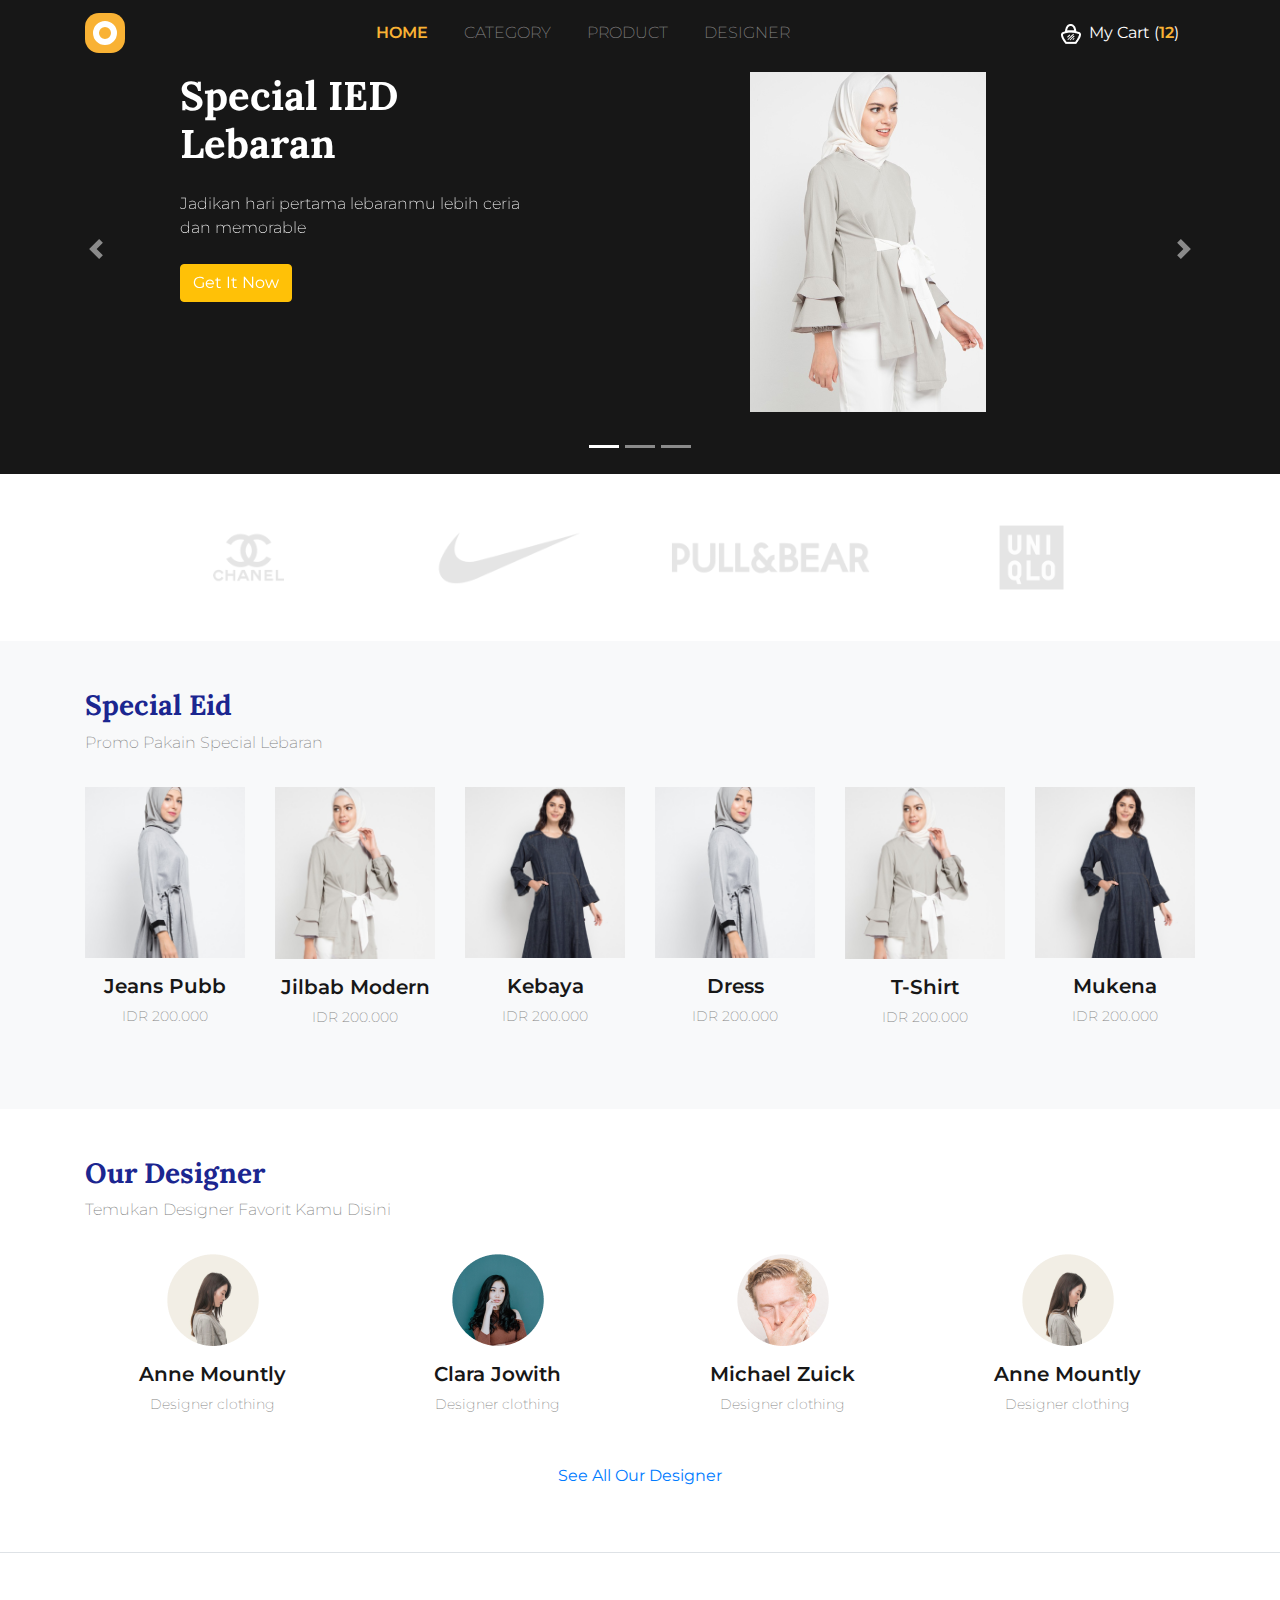
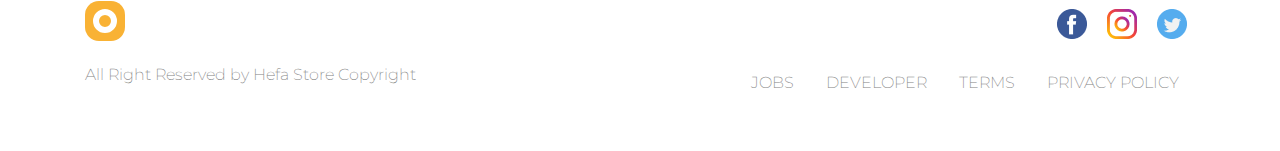
<file: index.html>
<!doctype html>
<html lang="en">

<head>
    <!-- Required meta tags -->
    <meta charset="utf-8">
    <meta name="viewport" content="width=device-width, initial-scale=1, shrink-to-fit=no">
    <meta name="keywords" content="special lebaran">
    <meta name="description" content="Jadikan lebaranmu lebih ceria bersama Hefa Store.">

    <!-- Bootstrap CSS -->
    <link rel="stylesheet" href="css/bootstrap.css">

    <!-- FontAwesome -->
    <link rel="stylesheet" href="css/all.css">

    <!-- GoogleFont -->
    <link
        href="https://fonts.googleapis.com/css2?family=Lora:wght@400;700&family=Montserrat:ital,wght@0,200;0,600;1,400&display=swap"
        rel="stylesheet">

    <!-- myCSS -->
    <link rel="stylesheet" href="css/style.css">

    <title>Hefa Store</title>

</head>

<body>

    <!-- Navbar -->
    <nav class="navbar navbar-expand-lg navbar-dark bg-dark fixed-top">
        <div class="container">
            <a class="navbar-brand" href="#">
                <img src="img/logo_small.png" alt="">
            </a>
            <button class="navbar-toggler" type="button" data-toggle="collapse" data-target="#navbarNav"
                aria-controls="navbarNav" aria-expanded="false" aria-label="Toggle navigation">
                <span><img src="img/navbtn.png"></span>
            </button>
            <div class="collapse navbar-collapse" id="navbarNav">
                <ul class="navbar-nav text-uppercase mx-auto">
                    <li class="nav-item active">
                        <a class="nav-link" href="#">HOME <span class="sr-only">(current)</span></a>
                    </li>
                    <li class="nav-item">
                        <a class="nav-link" href="category.html">CATEGORY</a>
                    </li>
                    <li class="nav-item">
                        <a class="nav-link " href="single.html">PRODUCT</a>
                    </li>
                    <li class="nav-item">
                        <a class="nav-link" href="#">DESIGNER</a>
                    </li>
                </ul>
                <!-- cart -->
                <a href="cart.html" class="nav-link text-white p-auto my-auto"><img src="img/icon/icon.cart.png"
                        class="my-auto mr-2 p-auto" alt="">My Cart
                    (<span>12</span>)</a>
                <!-- endCart -->
            </div>
        </div>
    </nav>
    <!-- AkhirNavbar -->

    <!-- Carousel -->
    <div id="carouselExampleControls" class="carousel slide mt-4" data-ride="carousel">
        <ol class="carousel-indicators">
            <li data-target="#carouselExampleControls" data-slide-to="0" class="active"></li>
            <li data-target="#carouselExampleControls" data-slide-to="1"></li>
            <li data-target="#carouselExampleControls" data-slide-to="2"></li>
        </ol>
        <div class="carousel-inner">
            <div class="container">

                <!-- item1 -->
                <div class="carousel-item active">
                    <div class="row pt-5 justify-content-center">
                        <div class="col-8 col-sm-4 col-md-6 col-lg-5 col-xl-4">
                            <h1 class="mb-4">Special IED Lebaran</h1>
                            <p class="mb-4">Jadikan hari pertama lebaranmu lebih ceria dan memorable</p>
                            <a href="single.html" class="btn btn-warning text-white">Get It Now</a>
                        </div>
                        <div class="col-3 col-sm-6 col-md-4 col-lg-4 d-none d-sm-block  offset-2">
                            <img src="img/slideShow/1.png" alt="">
                        </div>
                    </div>
                </div>

                <!-- item2 -->
                <div class="carousel-item">
                    <div class="row pt-5 justify-content-center">
                        <div class="col-8 col-sm-5 col-md-6 col-lg-5 col-xl-4">
                            <h1 class="mb-4">Special Tahun Baru Islam</h1>
                            <p class="mb-4">Tampil lebih syariah di Tahun Baru Islam kali ini bersama <span
                                    class="text-warning">Hefa Store</span></p>
                            <a href="single.html" class="btn btn-warning text-white">Dapatkan Sekarang</a>
                        </div>
                        <div class="col-3 col-sm-5 col-md-4 col-lg-4 d-none d-sm-block  offset-1">
                            <img src="img/slideShow/2.png" alt="">
                        </div>
                    </div>
                </div>

                <!-- item3 -->
                <div class="carousel-item">
                    <div class="row pt-5 justify-content-center">
                        <div class="col-8 col-sm-5 col-md-6 col-lg-5 col-xl-4">
                            <H1 class="mb-4">Best Seller Gamis Syariah</H1>
                            <p class="mb-4">Gamis syariah terpopuler tahun ini.</p>
                            <a href="single.html" class="btn btn-warning text-white">Dapatkan Sekarang</a>
                        </div>
                        <div class="col-3 col-sm-5 col-md-4 col-lg-4 d-none d-sm-block offset-1">
                            <img src="img/slideShow/3.png" alt="">
                        </div>
                    </div>
                </div>
            </div>
        </div>
        <a class="carousel-control-prev" href="#carouselExampleControls" role="button" data-slide="prev">
            <span class="carousel-control-prev-icon" aria-hidden="true"></span>
            <span class="sr-only">Previous</span>
        </a>
        <a class="carousel-control-next" href="#carouselExampleControls" role="button" data-slide="next">
            <span class="carousel-control-next-icon" aria-hidden="true"></span>
            <span class="sr-only">Next</span>
        </a>
    </div>
    <!-- akhirCarousel -->

    <!-- brandS -->
    <section class="brands">
        <div class="container">
            <div class="row p-5 text-center">
                <div class="col-md">
                    <a href="">
                        <img src="img/brand/cc.png" class="img-fluid">
                    </a>
                </div>
                <div class="col-md">
                    <a href="">
                        <img src="img/brand/nike.png" class="img-fluid">
                    </a>
                </div>
                <div class="col-md">
                    <a href="">
                        <img src="img/brand/pnb.png" class="img-fluid">
                    </a>
                </div>
                <div class="col-md">
                    <a href="">
                        <img src="img/brand/uniqlo.png" class="img-fluid">
                    </a>
                </div>
            </div>
        </div>
    </section>
    <!-- akhirBrandS -->

    <!-- features -->
    <section class="features bg-light p-5">
        <div class="container">
            <div class="row mb-3">
                <div class="col">
                    <h3>Special Eid</h3>
                    <p>Promo Pakain Special Lebaran</p>
                </div>
            </div>

            <div class="row">
                <!-- col1 -->
                <div class="col-6 col-sm-4 col-md-3 col-lg-2 col-xl-2 ">
                    <figure class="figure">
                        <div class="figure-img">
                            <img src="img/feature/1.png" class="figure-img img-fluid">
                            <a href="single.html" class="d-flex justify-content-center">
                                <i class="fa fa-cart-plus fa-2x align-self-center addToCart"></i>
                            </a>
                        </div>
                        <figcaption class="figure-caption text-center" data-target="">
                            <h5>Jeans Pubb</h5>
                            <p>IDR 200.000</p>
                        </figcaption>
                    </figure>
                </div>

                <!-- col2 -->
                <div class="col-6 col-sm-4 col-md-3 col-lg-2 col-xl-2">
                    <figure class="figure">
                        <div class="figure-img">
                            <img src="img/feature/2.png" class="figure-img img-fluid">
                            <a href="single.html" class="d-flex justify-content-center">
                                <i class="fa fa-cart-plus fa-2x align-self-center addToCart"></i>
                            </a>
                        </div>
                        <figcaption class="figure-caption text-center">
                            <h5>Jilbab Modern</h5>
                            <p>IDR 200.000</p>
                        </figcaption>
                    </figure>
                </div>

                <!-- col3 -->
                <div class="col-6 col-sm-4 col-md-3 col-lg-2 col-xl-2">
                    <figure class="figure">
                        <div class="figure-img">
                            <img src="img/feature/3.png" class="figure-img img-fluid">
                            <a href="single.html" class="d-flex justify-content-center">
                                <i class="fa fa-cart-plus fa-2x align-self-center addToCart"></i>
                            </a>
                        </div>
                        <figcaption class="figure-caption text-center">
                            <h5>Kebaya</h5>
                            <p>IDR 200.000</p>
                        </figcaption>
                    </figure>
                </div>

                <!-- col4 -->
                <div class="col-6 col-sm-4 col-md-3 col-lg-2 col-xl-2">
                    <figure class="figure">
                        <div class="figure-img">
                            <img src="img/feature/1.png" class="figure-img img-fluid">
                            <a href="single.html" class="d-flex justify-content-center">
                                <i class="fa fa-cart-plus fa-2x align-self-center addToCart"></i>
                            </a>
                        </div>
                        <figcaption class="figure-caption text-center">
                            <h5>Dress</h5>
                            <p>IDR 200.000</p>
                        </figcaption>
                    </figure>
                </div>

                <!-- col5 -->
                <div class="col-6 col-sm-4 col-md-3 col-lg-2 col-xl-2">
                    <figure class="figure">
                        <div class="figure-img">
                            <img src="img/feature/2.png" class="figure-img img-fluid">
                            <a href="single.html" class="d-flex justify-content-center">
                                <i class="fa fa-cart-plus fa-2x align-self-center addToCart"></i>
                            </a>
                        </div>
                        <figcaption class="figure-caption text-center">
                            <h5>T-Shirt</h5>
                            <p>IDR 200.000</p>
                        </figcaption>
                    </figure>
                </div>

                <!-- col6 -->
                <div class="col-6 col-sm-4 col-md-3 col-lg-2 col-xl-2">
                    <figure class="figure">
                        <div class="figure-img">
                            <img src="img/feature/3.png" class="figure-img img-fluid">
                            <a href="single.html" class="d-flex justify-content-center">
                                <i class="fa fa-cart-plus fa-2x align-self-center addToCart"></i>
                            </a>
                        </div>
                        <figcaption class="figure-caption text-center">
                            <h5>Mukena</h5>
                            <p>IDR 200.000</p>
                        </figcaption>
                    </figure>
                </div>

            </div>
        </div>
    </section>
    <!-- akhirFeatures -->

    <!-- designer -->
    <section class="designer p-5">
        <div class="container">
            <div class="row mb-3">
                <div class="col">
                    <h3>Our Designer</h3>
                    <p>Temukan Designer Favorit Kamu Disini</p>
                </div>
            </div>
            <div class="row">
                <!-- designer1 -->
                <div class="col-6 col-sm-3 text-center">
                    <figure class="figure">
                        <div class="figureDesigner">
                            <img src="img/designer/1.png" class="figure-img img-fluid">
                            <a href="" class="d-flex justify-content-center">
                                <img src="img/icon/icon.hover.png" class="align-self-center">
                            </a>
                        </div>
                        <figcaption class="figure-caption text-center mt-2">
                            <h5>Anne Mountly</h5>
                            <p>Designer clothing</p>
                        </figcaption>

                </div>
                </figure>

                <!-- designer2 -->
                <div class="col-6 col-sm-3 text-center">
                    <figure class="figure">
                        <div class="figureDesigner">
                            <img src="img/designer/2.png" class="figure-img img-fluid">
                            <a href="" class="d-flex justify-content-center">
                                <img src="img/icon/icon.hover.png" class="align-self-center">
                            </a>
                        </div>
                        <figcaption class="figure-caption text-center mt-2">
                            <h5>Clara Jowith</h5>
                            <p>Designer clothing</p>
                        </figcaption>
                    </figure>
                </div>
                <!-- designer3 -->
                <div class="col-6 col-sm-3 text-center">
                    <figure class="figure">
                        <div class="figureDesigner">
                            <img src="img/designer/3.png" class="figure-img img-fluid">
                            <a href="" class="d-flex justify-content-center">
                                <img src="img/icon/icon.hover.png" class="align-self-center">
                            </a>
                        </div>
                        <figcaption class="figure-caption text-center mt-2">
                            <h5>Michael Zuick</h5>
                            <p>Designer clothing</p>
                        </figcaption>
                    </figure>
                </div>
                <!-- designer4 -->
                <div class="col-6 col-sm-3 text-center">
                    <figure class="figure">
                        <div class="figureDesigner">
                            <img src="img/designer/4.png" class="figure-img img-fluid">
                            <a href="" class="d-flex justify-content-center">
                                <img src="img/icon/icon.hover.png" class="align-self-center">
                            </a>
                        </div>
                        <figcaption class="figure-caption text-center mt-2">
                            <h5>Anne Mountly</h5>
                            <p>Designer clothing</p>
                        </figcaption>
                    </figure>
                </div>
            </div>

            <div class="row m-3">
                <div class="col text-center">
                    <a href="">See All Our Designer</a>
                </div>
            </div>
        </div>
    </section>
    <!-- endDesigner -->

    <!-- footer -->
    <footer class="border-top p-5">
        <div class="container">
            <div class="row justify-content-between">

                <div class="col-1">
                    <a href="">
                        <img src="img/logo_small.png">
                    </a>
                </div>

                <div class="col-6 text-right">
                    <a href="https://www.facebook.com/brayen.kenzi" target="_blank">
                        <img src="img/icon/fb (1).png" class="m-2">
                    </a>
                    <a href="https://www.instagram.com/brayen_kenzi/" target="_blank">
                        <img src="img/icon/ig.png" class="m-2">
                    </a>
                    <a href="">
                        <img src="img/icon/tw.png" class="m-2">
                    </a>
                </div>

            </div>
            <div class="row mt-3">
                <div class="col-5">
                    <p>All Right Reserved by Hefa Store Copyright</p>
                </div>
                <div class="col-7">
                    <nav class="nav justify-content-end text-uppercase">
                        <a class="nav-link active" href="#">Jobs</a>
                        <a class="nav-link" href="#">developer</a>
                        <a class="nav-link" href="#">terms</a>
                        <a class="nav-link" href="#" class="pr-0">privacy policy</a>
                    </nav>
                </div>
            </div>
        </div>
    </footer>

    <!-- endFooter -->




    <!-- Optional JavaScript -->
    <!-- jQuery first, then Popper.js, then Bootstrap JS -->
    <script src="js/jquery-3.5.1.min.js"></script>

    <script src="js/popper.min.js"></script>

    <script src="js/bootstrap.js"></script>

    <script src="js/all.js"></script>


</body>

</html>
</file>
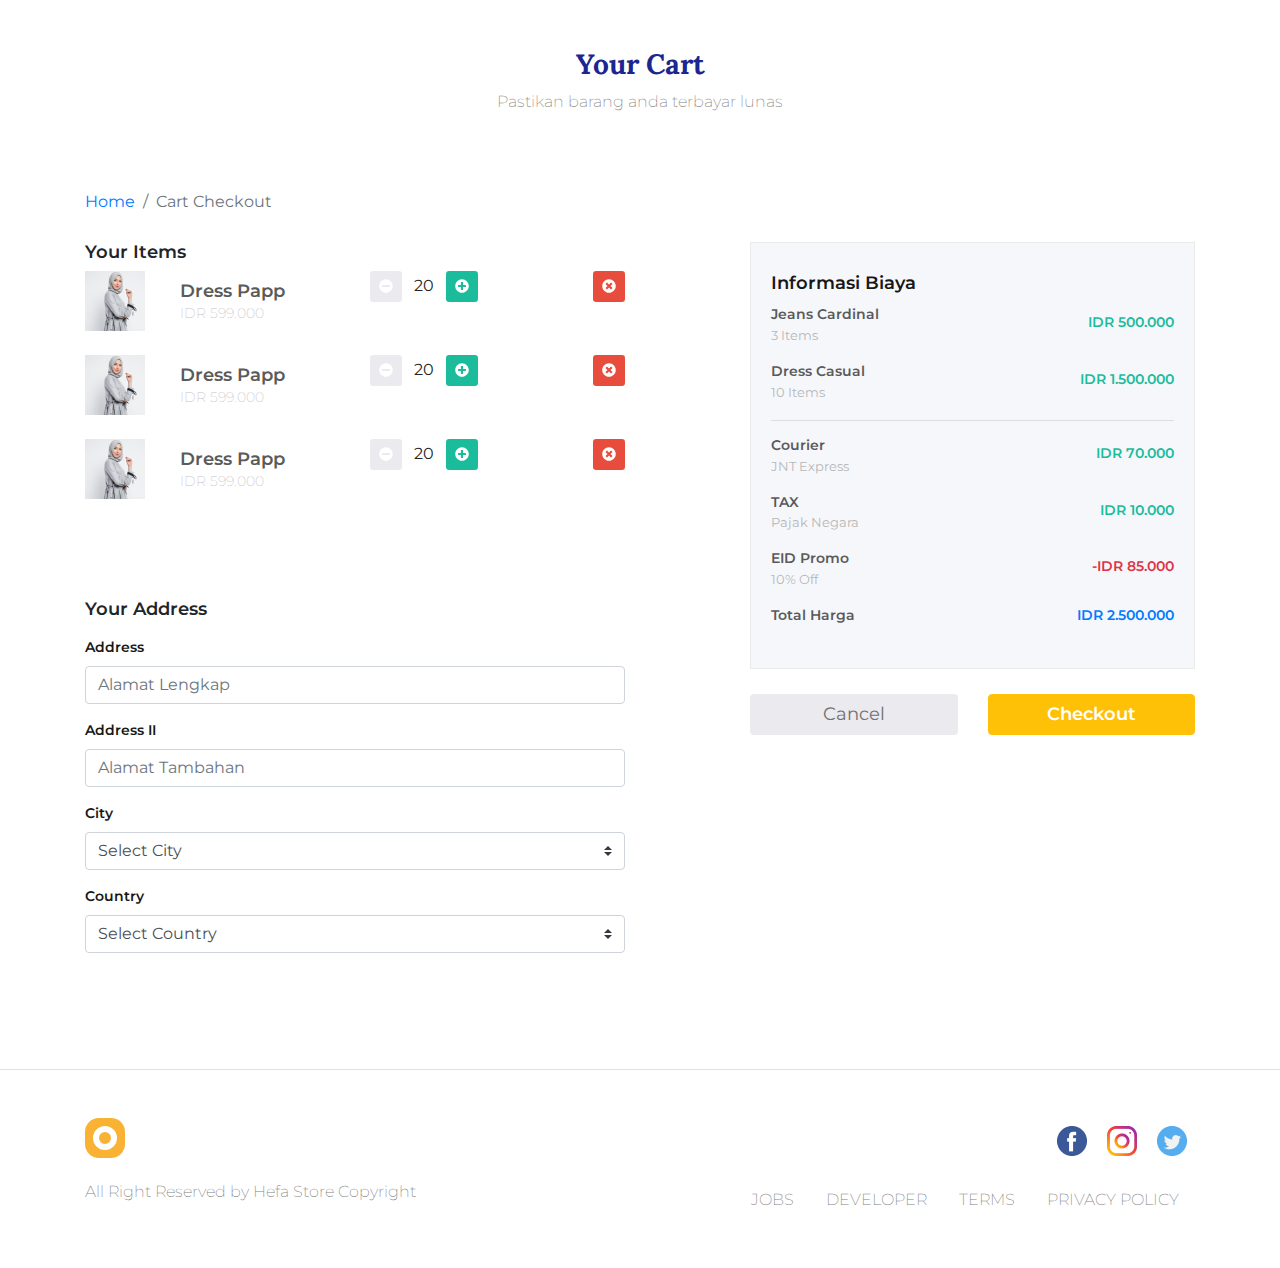
<file: cart.html>
<!doctype html>
<html lang="en">

<head>
    <!-- Required meta tags -->
    <meta charset="utf-8">
    <meta name="viewport" content="width=device-width, initial-scale=1, shrink-to-fit=no">


    <!-- Bootstrap CSS -->
    <link rel="stylesheet" href="css/bootstrap.css">

    <!-- FontAwesome -->
    <link rel="stylesheet" href="css/all.css">

    <!-- GoogleFont -->
    <link
        href="https://fonts.googleapis.com/css2?family=Lora:wght@400;700&family=Montserrat:ital,wght@0,200;0,600;1,400&display=swap"
        rel="stylesheet">

    <!-- myCSS -->
    <link rel="stylesheet" href="css/style.css">

    <title>Hefa Store</title>

</head>

<body>

    <div class="container cart-header">
        <div class="row my-5 text-center">
            <div class="col">
                <h3>Your Cart</h3>
                <p>Pastikan barang anda terbayar lunas</p>
            </div>
        </div>
    </div>

    <!-- breadCrumb -->
    <div class="container mt-5">
        <nav>
            <ol class="breadcrumb bg-transparent pl-0 cart-breadcrumb">
                <li class="breadcrumb-item"><a href="index.html">Home</a></li>
                <li class="breadcrumb-item active" aria-current="page">Cart Checkout</li>
            </ol>
        </nav>
    </div>
    <!-- endBreadCrumb -->

    <!-- checkout -->
    <section class="checkout">
        <div class="container">

            <div class="row d-flex justify-content-between" style="margin-bottom: 100px;">
                <div class="col-lg-6">
                    <!-- itemsCart -->
                    <h4>Your Items</h4>
                    <div class="row mb-4">
                        <div class="col-2">
                            <img src="img/cart/1.png">
                        </div>
                        <div class="col-4">
                            <h5 class="m-0" style="color: #5A5A5A;">Dress Papp</h5>
                            <p class="m-0" style="color: #C4C4C4;">IDR 599.000</p>
                        </div>
                        <div class="col-4">
                            <button type="button" class="btn btn-sm" style="background-color: #eaeaef; color: white;">
                                <i class="fas fa-minus-circle"></i>
                            </button>
                            <span class="mx-2">20</span>
                            <button type="button" class="btn btn-sm" style="background-color: #1ABC9C; color: white;">
                                <i class="fas fa-plus-circle"></i>
                            </button>
                        </div>
                        <div class="col-2 text-right">
                            <button type="button" class="btn btn-sm" style="background-color: #E74C3C; color: white;">
                                <i class="fas fa-times-circle"></i>
                            </button>
                        </div>
                    </div>

                    <div class="row mb-4">
                        <div class="col-2">
                            <img src="img/cart/1.png">
                        </div>
                        <div class="col-4">
                            <h5 class="m-0" style="color: #5A5A5A;">Dress Papp</h5>
                            <p class="m-0" style="color: #C4C4C4;">IDR 599.000</p>
                        </div>
                        <div class="col-4">
                            <button type="button" class="btn btn-sm" style="background-color: #eaeaef; color: white;">
                                <i class="fas fa-minus-circle"></i>
                            </button>
                            <span class="mx-2">20</span>
                            <button type="button" class="btn btn-sm" style="background-color: #1ABC9C; color: white;">
                                <i class="fas fa-plus-circle"></i>
                            </button>
                        </div>
                        <div class="col-2 text-right">
                            <button type="button" class="btn btn-sm" style="background-color: #E74C3C; color: white;">
                                <i class="fas fa-times-circle"></i>
                            </button>
                        </div>
                    </div>

                    <div class="row mb-4">
                        <div class="col-2">
                            <img src="img/cart/1.png">
                        </div>
                        <div class="col-4">
                            <h5 class="m-0" style="color: #5A5A5A;">Dress Papp</h5>
                            <p class="m-0" style="color: #C4C4C4;">IDR 599.000</p>
                        </div>
                        <div class="col-4">
                            <button type="button" class="btn btn-sm" style="background-color: #eaeaef; color: white;">
                                <i class="fas fa-minus-circle"></i>
                            </button>
                            <span class="mx-2">20</span>
                            <button type="button" class="btn btn-sm" style="background-color: #1ABC9C; color: white;">
                                <i class="fas fa-plus-circle"></i>
                            </button>
                        </div>
                        <div class="col-2 text-right">
                            <button type="button" class="btn btn-sm" style="background-color: #E74C3C; color: white;">
                                <i class="fas fa-times-circle"></i>
                            </button>
                        </div>
                    </div>
                    <!-- endItemsCart -->

                    <!-- address -->
                    <h4 class="mb-3" style="margin-top: 100px;">Your Address</h4>

                    <form>
                        <div class="form-group">
                            <label for="address">Address</label>
                            <input type="text" class="form-control" id="address" placeholder="Alamat Lengkap">
                        </div>
                        <div class="form-group">
                            <label for="address2">Address II</label>
                            <input type="text" class="form-control" id="address2" placeholder="Alamat Tambahan">
                        </div>
                        <div class="form-group">
                            <label for="City">City</label>
                            <select class="custom-select" id='City'>
                                <option selected>Select City</option>
                                <option value="1">Manado</option>
                                <option value="2">Kotamobagu</option>
                                <option value="3">Gorontalo</option>
                            </select>
                        </div>
                        <div class="form-group">
                            <label for="country">Country</label>
                            <select class="custom-select" id="country">
                                <option selected>Select Country</option>
                                <option value="1">Indonesia</option>
                                <option value="2">Saudi Arabia</option>
                                <option value="3">Palestina</option>
                            </select>
                        </div>
                    </form>
                    <!-- endAddress -->
                </div>

                <!-- invoice -->
                <div class="col-lg-5">
                    <div class="card rounded-0 invoice-detail">
                        <div class="card-body">
                            <h5 class="card-title invoiceTitle">Informasi Biaya</h5>

                            <div class="row mb-3">
                                <div class="col">
                                    <h6 class="m-0 invoiceItem">Jeans Cardinal</h6>
                                    <small style="color: #b7b7b7;">3 Items</small>
                                </div>
                                <div class="col d-flex justify-content-end">
                                    <h6 class="align-self-center invoiceHarga">IDR 500.000</h6>
                                </div>
                            </div>

                            <div class="row mb-3">
                                <div class="col">
                                    <h6 class="m-0 invoiceItem">Dress Casual</h6>
                                    <small style="color: #b7b7b7;">10 Items</small>
                                </div>
                                <div class="col d-flex justify-content-end">
                                    <h6 class="align-self-center invoiceHarga">IDR 1.500.000</h6>
                                </div>
                            </div>

                            <hr>

                            <div class="row mb-3">
                                <div class="col">
                                    <h6 class="m-0 invoiceItem">Courier</h6>
                                    <small style="color: #b7b7b7;">JNT Express</small>
                                </div>
                                <div class="col d-flex justify-content-end">
                                    <h6 class="align-self-center invoiceHarga">IDR 70.000</h6>
                                </div>
                            </div>

                            <div class="row mb-3">
                                <div class="col">
                                    <h6 class="m-0 invoiceItem">TAX</h6>
                                    <small style="color: #b7b7b7;">Pajak Negara</small>
                                </div>
                                <div class="col d-flex justify-content-end">
                                    <h6 class="align-self-center invoiceHarga">IDR 10.000</h6>
                                </div>
                            </div>

                            <div class="row mb-3">
                                <div class="col">
                                    <h6 class="m-0 invoiceItem">EID Promo</h6>
                                    <small style="color: #b7b7b7;">10% Off</small>
                                </div>
                                <div class="col d-flex justify-content-end">
                                    <h6 class="align-self-center invoiceHarga text-danger">-IDR 85.000</h6>
                                </div>
                            </div>

                            <div class="row mb-3">
                                <div class="col">
                                    <h6 class="m-0 invoiceItem">Total Harga</h6>

                                </div>
                                <div class="col d-flex justify-content-end">
                                    <h6 class="align-self-center invoiceHarga text-primary">IDR 2.500.000</h6>
                                </div>
                            </div>


                        </div>
                    </div>
                    <div class="row d-flex justify-content-end">
                        <div class="col">
                            <a href="single.html" type="button" class="btn btn-block btnCancel">Cancel</a>
                        </div>
                        <div class="col">
                            <button type="button" class="btn btn-block btn-warning btnCheckout" data-toggle="modal"
                                data-target="#checkoutModal">Checkout</button>
                        </div>
                    </div>
                </div>

            </div>
        </div>

        <!-- endInvoice -->
    </section>
    <!-- endCheckout -->


    <!-- Modal -->
    <div class="modal fade checkoutSuccess" id="checkoutModal" tabindex="-1" role="dialog"
        aria-labelledby="exampleModalLabel" aria-hidden="true">
        <div class="modal-dialog" role="document">
            <div class="modal-content">

                <div class="modal-body text-center">
                    <img src="img/cart/checkout.png" class="mb-5">
                    <h3>Checkout Berhasil</h3>
                    <p>Anda akan mendapatkan barang <br> anda dalam beberapa hari</p>
                    <a href="index.html" class="btn btnCancel" role="button" aria-pressed="true">HOME</a>
                </div>

            </div>
        </div>
    </div>

    <!-- endModal -->











    <!-- footer -->
    <footer class="border-top p-5">
        <div class="container">
            <div class="row justify-content-between">

                <div class="col-1">
                    <a href="">
                        <img src="img/logo_small.png">
                    </a>
                </div>

                <div class="col-6 text-right socialIcon">
                    <a href="">
                        <img src="img/icon/fb (1).png" class="m-2">
                    </a>
                    <a href="">
                        <img src="img/icon/ig.png" class="m-2">
                    </a>
                    <a href="">
                        <img src="img/icon/tw.png" class="m-2">
                    </a>
                </div>

            </div>
            <div class="row mt-3">
                <div class="col-5">
                    <p>All Right Reserved by Hefa Store Copyright</p>
                </div>
                <div class="col-7">
                    <nav class="nav justify-content-end text-uppercase">
                        <a class="nav-link active" href="#">Jobs</a>
                        <a class="nav-link" href="#">developer</a>
                        <a class="nav-link" href="#">terms</a>
                        <a class="nav-link" href="#" class="pr-0">privacy policy</a>
                    </nav>
                </div>
            </div>
        </div>
    </footer>
    <!-- endFooter -->












    <!-- Optional JavaScript -->
    <!-- jQuery first, then Popper.js, then Bootstrap JS -->
    <script src="js/jquery-3.5.1.min.js"></script>

    <script src="js/popper.min.js"></script>

    <script src="js/bootstrap.js"></script>

    <script src="js/all.js"></script>


</body>

</html>
</file>
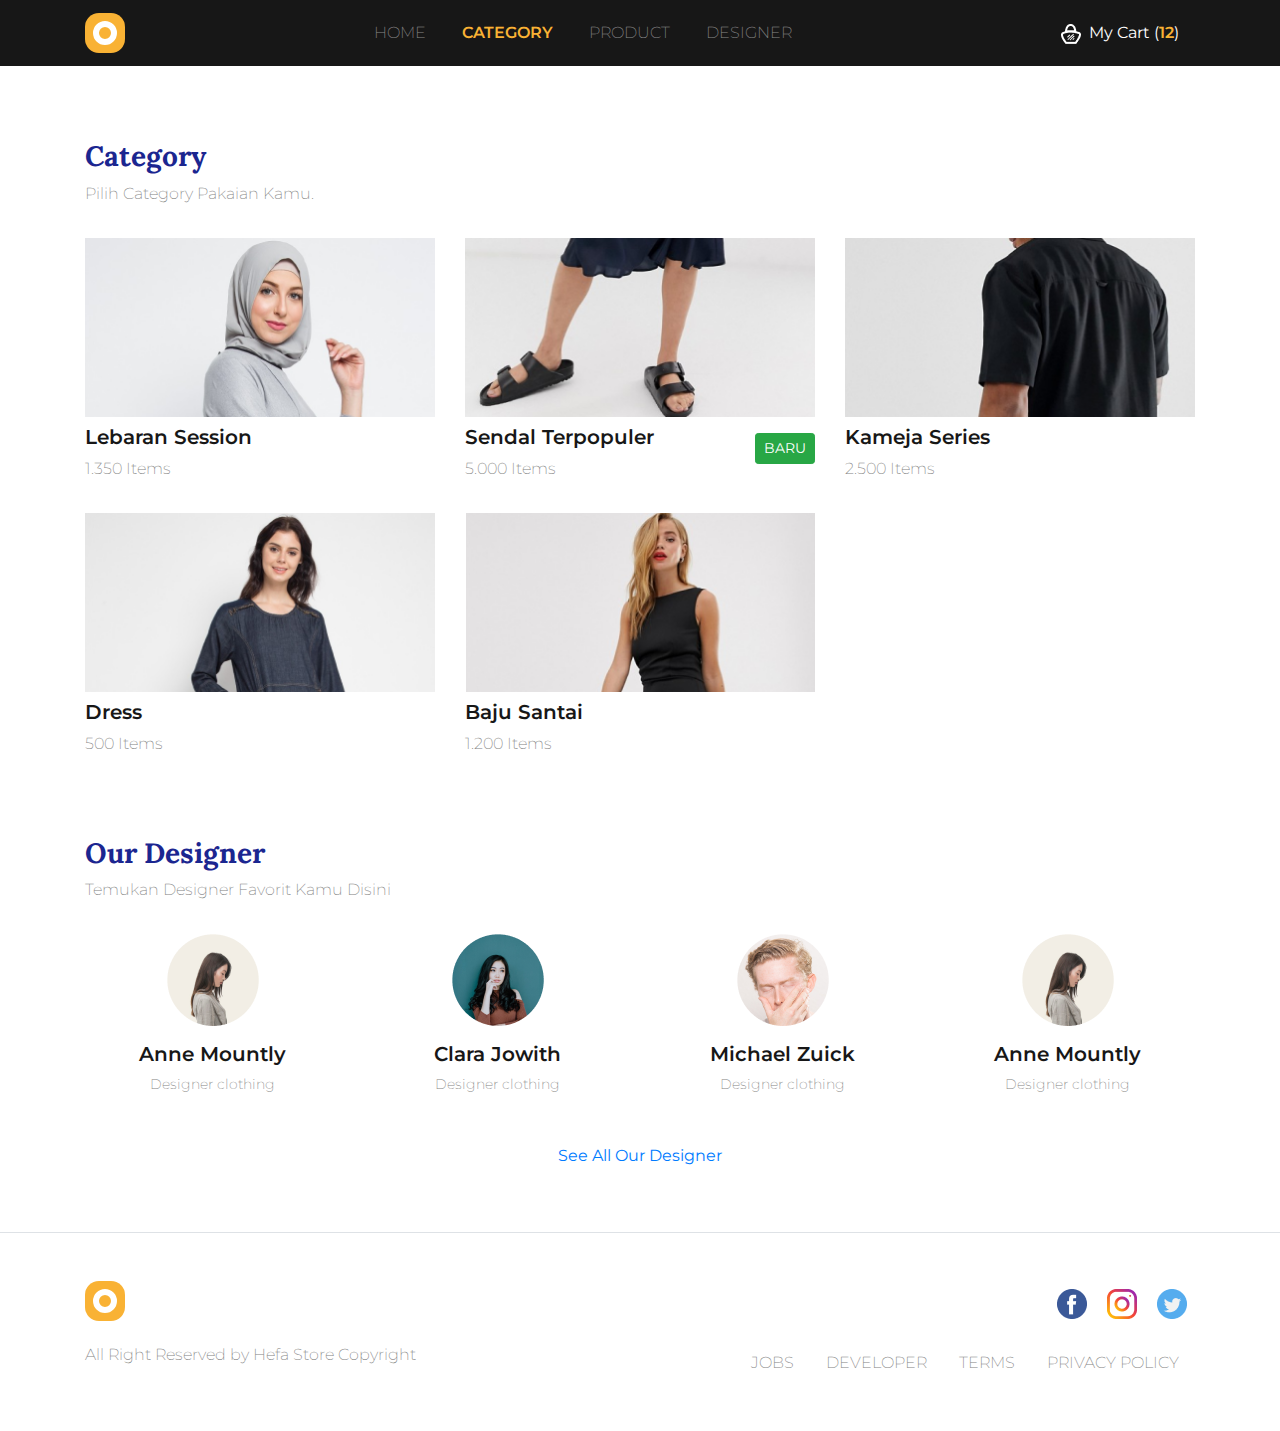
<file: category.html>
<!doctype html>
<html lang="en">

<head>
    <!-- Required meta tags -->
    <meta charset="utf-8">
    <meta name="viewport" content="width=device-width, initial-scale=1, shrink-to-fit=no">


    <!-- Bootstrap CSS -->
    <link rel="stylesheet" href="css/bootstrap.css">

    <!-- FontAwesome -->
    <link rel="stylesheet" href="css/all.css">

    <!-- GoogleFont -->
    <link
        href="https://fonts.googleapis.com/css2?family=Lora:wght@400;700&family=Montserrat:ital,wght@0,200;0,600;1,400&display=swap"
        rel="stylesheet">

    <!-- myCSS -->
    <link rel="stylesheet" href="css/style.css">

    <title>Hefa Store</title>

</head>

<body>

    <!-- Navbar -->
    <nav class="navbar navbar-expand-lg navbar-dark bg-dark fixed-top">
        <div class="container">
            <a class="navbar-brand" href="index.html">
                <img src="img/logo_small.png" alt="">
            </a>
            <button class="navbar-toggler" type="button" data-toggle="collapse" data-target="#navbarNav"
                aria-controls="navbarNav" aria-expanded="false" aria-label="Toggle navigation">
                <span><img src="img/navbtn.png"></span>
            </button>
            <div class="collapse navbar-collapse" id="navbarNav">
                <ul class="navbar-nav text-uppercase mx-auto">
                    <li class="nav-item ">
                        <a class="nav-link" href="index.html">home <span class="sr-only">(current)</span></a>
                    </li>
                    <li class="nav-item active">
                        <a class="nav-link" href="category.html">CATEGORY</a>
                    </li>
                    <li class="nav-item">
                        <a class="nav-link" href="single.html">PRODUCT</a>
                    </li>
                    <li class="nav-item">
                        <a class="nav-link" href="#">DESIGNER</a>
                    </li>
                </ul>
                <!-- cart -->
                <a href="cart.html" class="nav-link text-white p-auto my-auto"><img src="img/icon/icon.cart.png"
                        class="my-auto mr-2 p-auto" alt="">My Cart
                    (<span>12</span>)</a>
                <!-- endCart -->
            </div>
        </div>
    </nav>
    <!-- AkhirNavbar -->

    <!-- category -->
    <section class="cetegory">
        <div class="container">

            <div class="row mb-3">
                <div class="col">
                    <h3>
                        Category
                    </h3>
                    <p>
                        Pilih Category Pakaian Kamu.
                    </p>
                </div>
            </div>


            <div class="row">
                <div class="col-sm-6 col-lg-4">
                    <figure class="figure">
                        <div class="similar-img">
                            <img src="img/cetegory/1.png" class="figure-img img-fluid">
                            <a href="single.html" class="d-flex justify-content-center">
                                <i class="fa fa-cart-plus fa-2x align-self-center addToCart"></i>
                            </a>
                        </div>

                        <figcaption class="category-caption">
                            <div class="row">
                                <div class="col">
                                    <h5>Lebaran Session</h5>
                                    <p>1.350 Items</p>
                                </div>
                            </div>
                        </figcaption>
                </div>

                <div class="col-sm-6 col-lg-4">
                    <figure class="figure">
                        <div class="similar-img">
                            <img src="img/cetegory/2.png" class="figure-img img-fluid">
                            <a href="single.html" class="d-flex justify-content-center">
                                <i class="fa fa-cart-plus fa-2x align-self-center addToCart"></i>
                            </a>
                        </div>

                        <figcaption class="category-caption">
                            <div class="row">
                                <div class="col">
                                    <button class="btn btn-sm btn-success float-right mt-2">BARU</button>
                                    <h5>Sendal Terpopuler</h5>
                                    <p>5.000 Items</p>
                                </div>

                            </div>
                        </figcaption>
                </div>

                <div class="col-sm-6 col-lg-4">
                    <figure class="figure">
                        <div class="similar-img">
                            <img src="img/cetegory/3.png" class="figure-img img-fluid">
                            <a href="single.html" class="d-flex justify-content-center">
                                <i class="fa fa-cart-plus fa-2x align-self-center addToCart"></i>
                            </a>
                        </div>

                        <figcaption class="category-caption">
                            <div class="row">
                                <div class="col">
                                    <h5>Kameja Series</h5>
                                    <p>2.500 Items</p>
                                </div>
                            </div>
                        </figcaption>
                </div>

                <div class="col-sm-6 col-lg-4">
                    <figure class="figure">
                        <div class="similar-img">
                            <img src="img/cetegory/4.png" class="figure-img img-fluid">
                            <a href="single.html" class="d-flex justify-content-center">
                                <i class="fa fa-cart-plus fa-2x align-self-center addToCart"></i>
                            </a>
                        </div>

                        <figcaption class="category-caption">
                            <div class="row">
                                <div class="col">
                                    <h5>Dress</h5>
                                    <p>500 Items</p>
                                </div>
                            </div>
                        </figcaption>
                </div>

                <div class="col-sm-6 col-lg-4">
                    <figure class="figure">
                        <div class="similar-img">
                            <img src="img/cetegory/5.png" class="figure-img img-fluid">
                            <a href="single.html" class="d-flex justify-content-center">
                                <i class="fa fa-cart-plus fa-2x align-self-center addToCart"></i>
                            </a>
                        </div>

                        <figcaption class="category-caption">
                            <div class="row">
                                <div class="col">
                                    <h5>Baju Santai</h5>
                                    <p>1.200 Items</p>
                                </div>
                            </div>
                        </figcaption>
                </div>
            </div>

        </div>
    </section>
    <!-- endCategory -->

    <!-- designer -->
    <section class="designer p-5">
        <div class="container">
            <div class="row mb-3">
                <div class="col">
                    <h3>Our Designer</h3>
                    <p>Temukan Designer Favorit Kamu Disini</p>
                </div>
            </div>
            <div class="row">
                <!-- designer1 -->
                <div class="col-6 col-sm-3 text-center">
                    <figure class="figure">
                        <div class="figureDesigner">
                            <img src="img/designer/1.png" class="figure-img img-fluid">
                            <a href="" class="d-flex justify-content-center">
                                <img src="img/icon/icon.hover.png" class="align-self-center">
                            </a>
                        </div>
                        <figcaption class="figure-caption text-center mt-2">
                            <h5>Anne Mountly</h5>
                            <p>Designer clothing</p>
                        </figcaption>
                    </figure>
                </div>


                <!-- designer2 -->
                <div class="col-6 col-sm-3 text-center">
                    <figure class="figure">
                        <div class="figureDesigner">
                            <img src="img/designer/2.png" class="figure-img img-fluid">
                            <a href="" class="d-flex justify-content-center">
                                <img src="img/icon/icon.hover.png" class="align-self-center">
                            </a>
                        </div>
                        <figcaption class="figure-caption text-center mt-2">
                            <h5>Clara Jowith</h5>
                            <p>Designer clothing</p>
                        </figcaption>
                    </figure>
                </div>
                <!-- designer3 -->
                <div class="col-6 col-sm-3 text-center">
                    <figure class="figure">
                        <div class="figureDesigner">
                            <img src="img/designer/3.png" class="figure-img img-fluid">
                            <a href="" class="d-flex justify-content-center">
                                <img src="img/icon/icon.hover.png" class="align-self-center">
                            </a>
                        </div>
                        <figcaption class="figure-caption text-center mt-2">
                            <h5>Michael Zuick</h5>
                            <p>Designer clothing</p>
                        </figcaption>
                    </figure>
                </div>
                <!-- designer4 -->
                <div class="col-6 col-sm-3 text-center">
                    <figure class="figure">
                        <div class="figureDesigner">
                            <img src="img/designer/4.png" class="figure-img img-fluid">
                            <a href="" class="d-flex justify-content-center">
                                <img src="img/icon/icon.hover.png" class="align-self-center">
                            </a>
                        </div>
                        <figcaption class="figure-caption text-center mt-2">
                            <h5>Anne Mountly</h5>
                            <p>Designer clothing</p>
                        </figcaption>
                    </figure>
                </div>
            </div>

            <div class="row m-3">
                <div class="col text-center">
                    <a href="">See All Our Designer</a>
                </div>
            </div>
        </div>
    </section>
    <!-- endDesigner -->

    <!-- footer -->
    <footer class="border-top p-5">
        <div class="container">
            <div class="row justify-content-between">

                <div class="col-1">
                    <a href="in">
                        <img src="img/logo_small.png">
                    </a>
                </div>

                <div class="col-6 text-right">
                    <a href="https://www.facebook.com/brayen.kenzi" target="_blank">
                        <img src="img/icon/fb (1).png" class="m-2">
                    </a>
                    <a href="https://www.instagram.com/brayen_kenzi/" target="_blank">
                        <img src="img/icon/ig.png" class="m-2">
                    </a>
                    <a href="">
                        <img src="img/icon/tw.png" class="m-2">
                    </a>
                </div>

            </div>
            <div class="row mt-3">
                <div class="col-5">
                    <p>All Right Reserved by Hefa Store Copyright</p>
                </div>
                <div class="col-7">
                    <nav class="nav justify-content-end text-uppercase">
                        <a class="nav-link active" href="#">Jobs</a>
                        <a class="nav-link" href="#">developer</a>
                        <a class="nav-link" href="#">terms</a>
                        <a class="nav-link" href="#" class="pr-0">privacy policy</a>
                    </nav>
                </div>
            </div>
        </div>
    </footer>

    <!-- endFooter -->



    <!-- Optional JavaScript -->
    <!-- jQuery first, then Popper.js, then Bootstrap JS -->
    <script src="js/jquery-3.5.1.min.js"></script>

    <script src="js/popper.min.js"></script>

    <script src="js/bootstrap.js"></script>

    <script src="js/all.js"></script>


</body>

</html>
</file>
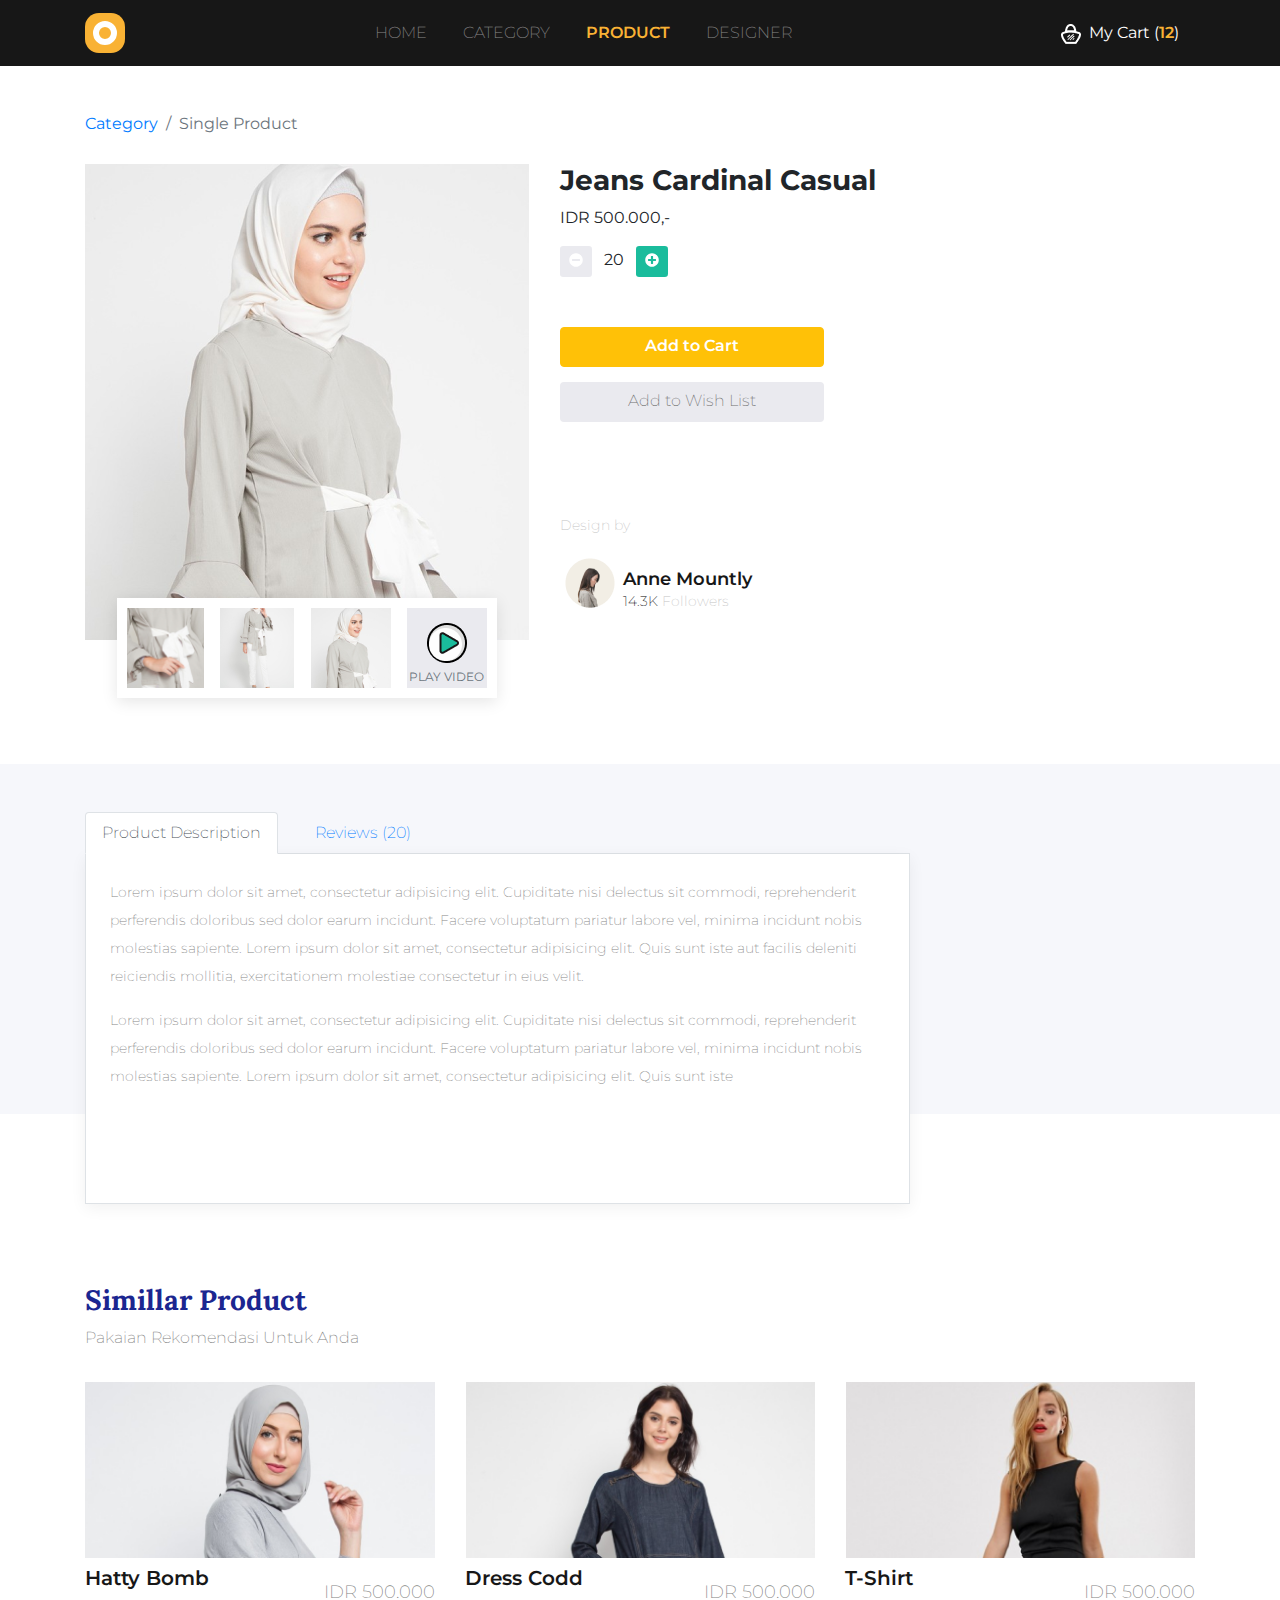
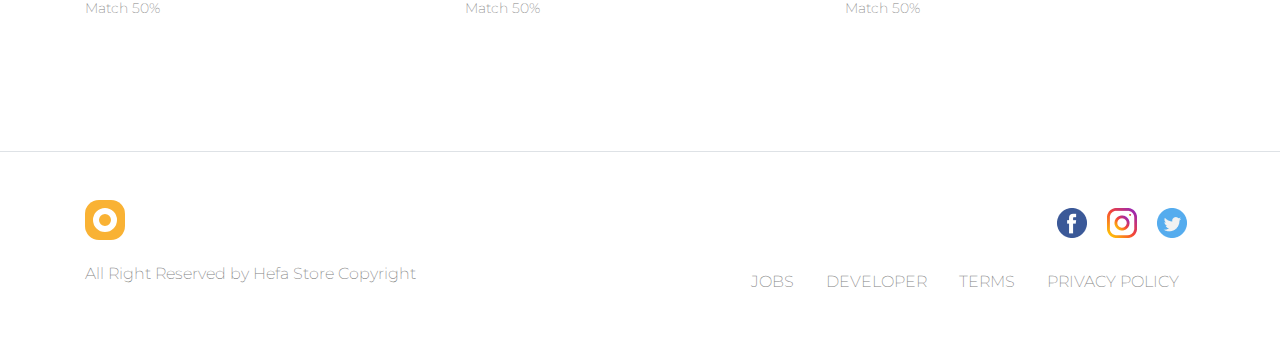
<file: single.html>
<!doctype html>
<html lang="en">

<head>
    <!-- Required meta tags -->
    <meta charset="utf-8">
    <meta name="viewport" content="width=device-width, initial-scale=1, shrink-to-fit=no">


    <!-- Bootstrap CSS -->
    <link rel="stylesheet" href="css/bootstrap.css">

    <!-- FontAwesome -->
    <link rel="stylesheet" href="css/all.css">

    <!-- GoogleFont -->
    <link
        href="https://fonts.googleapis.com/css2?family=Lora:wght@400;700&family=Montserrat:ital,wght@0,200;0,600;1,400&display=swap"
        rel="stylesheet">

    <!-- myCSS -->
    <link rel="stylesheet" href="css/style.css">

    <title>Hefa Store</title>

</head>

<body>

    <!-- Navbar -->
    <nav class="navbar navbar-expand-lg navbar-dark bg-dark fixed-top">
        <div class="container">
            <a class="navbar-brand" href="index.html">
                <img src="img/logo_small.png" alt="">
            </a>
            <button class="navbar-toggler" type="button" data-toggle="collapse" data-target="#navbarNav"
                aria-controls="navbarNav" aria-expanded="false" aria-label="Toggle navigation">
                <span><img src="img/navbtn.png"></span>
            </button>
            <div class="collapse navbar-collapse" id="navbarNav">
                <ul class="navbar-nav text-uppercase mx-auto">
                    <li class="nav-item ">
                        <a class="nav-link" href="index.html">home <span class="sr-only">(current)</span></a>
                    </li>
                    <li class="nav-item">
                        <a class="nav-link" href="category.html">CATEGORY</a>
                    </li>
                    <li class="nav-item active">
                        <a class="nav-link" href="single.html">PRODUCT</a>
                    </li>
                    <li class="nav-item">
                        <a class="nav-link" href="#">DESIGNER</a>
                    </li>
                </ul>
                <!-- cart -->
                <a href="cart.html" class="nav-link text-white p-auto my-auto"><img src="img/icon/icon.cart.png"
                        class="my-auto mr-2 p-auto" alt="">My Cart
                    (<span>12</span>)</a>
                <!-- endCart -->
            </div>
        </div>
    </nav>
    <!-- AkhirNavbar -->

    <!-- breadCrumb -->
    <div class="container mt-5">
        <nav>
            <ol class="breadcrumb bg-transparent pl-0">
                <li class="breadcrumb-item"><a href="category.html">Category</a></li>
                <li class="breadcrumb-item active" aria-current="page">Single Product</li>
            </ol>
        </nav>
    </div>
    <!-- endBreadCrumb -->

    <!-- singleProduct -->
    <section class="single-product">
        <div class="container">
            <div class="row">
                <div class="col col-sm-10 col-md-7 col-lg-5">
                    <figure class="figure">
                        <img src="img/single/1.png" class="figure-img img-fluid">

                        <figcaption class="figure-caption product-thumbnail-container d-flex justify-content-between">

                            <a href="" class="d-flex justify-content-center">
                                <img src="img/single/thumbnail/1.png">
                            </a>
                            <a href="" class="d-flex justify-content-center">
                                <img src="img/single/thumbnail/2.png">
                            </a>
                            <a href="" class="active d-flex justify-content-center ">
                                <img src="img/single/thumbnail/3.png">
                            </a>

                            <!-- <img src="img/single/thumbnail/4.png"> -->
                            <div class="playVideo">
                                <a href="">
                                    <img src="img/single/thumbnail/icon.Play.png">
                                </a>
                                <p>PLAY VIDEO</p>
                            </div>
                        </figcaption>
                    </figure>
                </div>

                <div class="col col-sm-10 col-md-4 col-lg-6">
                    <h3>Jeans Cardinal Casual</h3>
                    <p>IDR 500.000,-</p>
                    <button type="button" class="btn btn-sm" style="background-color: #eaeaef; color: white;">
                        <i class="fas fa-minus-circle"></i>
                    </button>
                    <span class="mx-2">20</span>
                    <button type="button" class="btn btn-sm" style="background-color: #1ABC9C; color: white;">
                        <i class="fas fa-plus-circle"></i>
                    </button>

                    <div class="btn-product">
                        <a href="cart.html" class="btn btn-warning">Add to Cart</a>
                        <a href="index.html" class="btn btnWish">Add to
                            Wish List</a>
                    </div>
                    <div class="designed-by">
                        <h5>Design by</h5>
                        <div class="row">
                            <div class="col-2 col-sm-2 col-md-3 col-lg-1 pr-5">
                                <img src="img/single/designer/1.png">
                            </div>
                            <div class="col-6 col-sm-6 col-md-9 col-lg-5 col-xl-5">
                                <h5 class="mt-3 mb-0" style="font-size: 18px; font-weight: 600; color: #171717;">Anne Mountly</h5>
                                <p><span>14.3K</span> Followers</p>
                            </div>
                        </div>
                    </div>

                </div>
            </div>
        </div>
    </section>
    <!-- endSingleProduct -->

    <!-- productDescription & Review -->
    <section class="product-description p-5">
        <div class="container">
            <div class="row">
                <div class="col-lg-9">
                    <ul class="nav nav-tabs" id="myTab" role="tablist">
                        <li class="nav-item">
                            <a class="nav-link active" id="description-tab" data-toggle="tab" href="#description"
                                role="tab" aria-controls="description" aria-selected="true">Product Description</a>
                        </li>
                        <li class="nav-item">
                            <a class="nav-link" id="review-tab" data-toggle="tab" href="#review" role="tab"
                                aria-controls="review" aria-selected="false">Reviews (20)</a>
                        </li>

                    </ul>
                    <div class="tab-content p-4" id="myTabContent">
                        <div class="tab-pane fade show active product-review" id="description" role="tabpanel"
                            aria-labelledby="description-tab">
                            <p>Lorem ipsum dolor sit amet, consectetur adipisicing elit.
                                Cupiditate nisi delectus sit commodi, reprehenderit perferendis doloribus sed dolor
                                earum incidunt. Facere voluptatum pariatur labore vel, minima incidunt nobis
                                molestias sapiente. Lorem ipsum dolor sit amet, consectetur adipisicing elit. Quis sunt
                                iste
                                aut facilis deleniti reiciendis mollitia, exercitationem
                                molestiae consectetur in eius velit.</p>
                            <p>Lorem ipsum dolor sit amet, consectetur adipisicing elit.
                                Cupiditate nisi delectus sit commodi, reprehenderit perferendis doloribus sed dolor
                                earum incidunt. Facere voluptatum pariatur labore vel, minima incidunt nobis
                                molestias sapiente. Lorem ipsum dolor sit amet, consectetur adipisicing elit. Quis sunt
                                iste</p>
                        </div>
                        <div class="tab-pane fade product-review" id="review" role="tabpanel"
                            aria-labelledby="review-tab">
                            <div class="row">
                                <div class="col-sm-2 col-md-1">
                                    <img src="img/single/review/1.png" alt="">
                                </div>
                                <div class="col">
                                    <h5>Alex Mokanz</h5>
                                    <p>Produknya keren cocok untuk saya. makasih ya</p>
                                </div>
                            </div>
                            <div class="row">
                                <div class="col-sm-2 col-md-1">
                                    <img src="img/single/review/1.png" alt="">
                                </div>
                                <div class="col">
                                    <h5>Alex Mokanz</h5>
                                    <p>Produknya keren cocok untuk saya. makasih ya</p>
                                </div>
                            </div>
                            <div class="row">
                                <div class="col-sm-2 col-md-1">
                                    <img src="img/single/review/1.png" alt="">
                                </div>
                                <div class="col">
                                    <h5>Alex Mokanz</h5>
                                    <p>Produknya keren cocok untuk saya. makasih ya</p>
                                </div>
                            </div>
                            <div class="row">
                                <div class="col-sm-2 col-md-1">
                                    <img src="img/single/review/1.png" alt="">
                                </div>
                                <div class="col">
                                    <h5>Alex Mokanz</h5>
                                    <p>Produknya keren cocok untuk saya. makasih ya</p>
                                </div>
                            </div>
                        </div>
                    </div>
                </div>
            </div>
        </div>

    </section>
    <!-- endProdouctDescription & Review-->

    <!-- similarProduct -->
    <section class="similar-product">
        <div class="container">
            <div class="row mb-3">
                <div class="col">
                    <h3>Simillar Product</h3>
                    <p>Pakaian Rekomendasi Untuk Anda</p>
                </div>
            </div>

            <div class="row">
                <div class="col-sm-4">
                    <figure class="figure">
                        <div class="similar-img">
                            <img src="img/single/similar/1.png" class="figure-img img-fluid">
                            <a href="single.html" class="d-flex justify-content-center">
                                <i class="fa fa-cart-plus fa-2x align-self-center addToCart"></i>
                            </a>
                        </div>

                        <figcaption class="figure-caption">
                            <div class="row">
                                <div class="col">
                                    <h5>Hatty Bomb</h5>
                                    <p>Match 50%</p>
                                </div>
                                <div class="col d-flex justify-content-end align-items-center">
                                    <p style="font-size: 18px;">IDR 500.000</p>
                                </div>
                            </div>
                        </figcaption>
                </div>
                <div class="col-sm-4">
                    <figure class="figure">
                        <div class="similar-img">
                            <img src="img/single/similar/2.png" class="figure-img img-fluid">
                            <a href="" class="d-flex justify-content-center">
                                <i class="fa fa-cart-plus fa-2x align-self-center addToCart"></i>
                            </a>
                        </div>

                        <figcaption class="figure-caption">
                            <div class="row">
                                <div class="col">
                                    <h5>Dress Codd</h5>
                                    <p>Match 50%</p>
                                </div>
                                <div class="col d-flex justify-content-end align-items-center">
                                    <p style="font-size: 18px;">IDR 500.000</p>
                                </div>
                            </div>
                        </figcaption>
                </div>
                <div class="col-sm-4">
                    <figure class="figure">
                        <div class="similar-img">
                            <img src="img/single/similar/3.png" class="figure-img img-fluid">
                            <a href="" class="d-flex justify-content-center">
                                <i class="fa fa-cart-plus fa-2x align-self-center addToCart"></i>
                            </a>
                        </div>
                        <figcaption class="figure-caption">
                            <div class="row">
                                <div class="col">
                                    <h5>T-Shirt</h5>
                                    <p>Match 50%</p>
                                </div>
                                <div class="col d-flex justify-content-end align-items-center">
                                    <p style="font-size: 18px;">IDR 500.000</p>
                                </div>
                            </div>
                        </figcaption>
                </div>
            </div>
    </section>
    <!-- endSimilarProduct -->






    <!-- footer -->
    <footer class="border-top p-5">
        <div class="container">
            <div class="row justify-content-between">

                <div class="col-1">
                    <a href="index.html">
                        <img src="img/logo_small.png">
                    </a>
                </div>

                <div class="col-6 text-right">
                    <a href="https://www.facebook.com/brayen.kenzi" target="_blank">
                        <img src="img/icon/fb (1).png" class="m-2">
                    </a>
                    <a href="https://www.instagram.com/brayen_kenzi/" target="_blank">
                        <img src="img/icon/ig.png" class="m-2">
                    </a>
                    <a href="">
                        <img src="img/icon/tw.png" class="m-2">
                    </a>
                </div>

            </div>
            <div class="row mt-3">
                <div class="col-5">
                    <p>All Right Reserved by Hefa Store Copyright</p>
                </div>
                <div class="col-7">
                    <nav class="nav justify-content-end text-uppercase">
                        <a class="nav-link active" href="#">Jobs</a>
                        <a class="nav-link" href="#">developer</a>
                        <a class="nav-link" href="#">terms</a>
                        <a class="nav-link" href="#" class="pr-0">privacy policy</a>
                    </nav>
                </div>
            </div>
        </div>
    </footer>

    <!-- endFooter -->












    <!-- Optional JavaScript -->
    <!-- jQuery first, then Popper.js, then Bootstrap JS -->
    <script src="js/jquery-3.5.1.min.js"></script>

    <script src="js/popper.min.js"></script>

    <script src="js/bootstrap.js"></script>

    <script src="js/all.js"></script>


</body>

</html>
</file>
<file: css/style.css>
body {
    font-family: 'Montserrat';
}


/* nav */
.navbar {
    background-color: #171717 !important;
}

.nav-item {
    margin-right: 20px;
    font-weight: 200;
}

.nav-item.active a {
    color: #f9b234 !important;
    font-weight: 600;
}

.nav-link span {
    color: #f9b234 !important;
    font-weight: 600;
}
/* endNav */

/* Footer */
footer a:hover {
    text-decoration: none;
  
    
  
   
}
/* endFooter */

/* carousel */
.carousel {
    height: 450px;
    background-color: #171717;
    color: white;
}

.carousel h1 {
    font-family: 'Lora';
    font-weight: 700;

}

.carousel p {
    font-weight: 200 !important;
}
/* endCarousel */

/* features */
.features h3, .designer h3, .similar-product h3, .cart-header h3, .checkoutSuccess h3, .cetegory h3 {
    font-family: 'Lora';
    color: #1B2690;
    font-weight: bold;
}
.features p, .designer p, footer p, footer a, .similar-product p, .cart-header p, .checkoutSuccess p, .cetegory p {
    font-weight: 200;
    color: #828282;
}
.figure h5 {
    font-weight: 600;
    font-size: 20px;
    color: #171717;
}
.figure-img {
    position: relative;
}

.figure-img a {
    position: absolute;
    top: 0;
    bottom: 8px;
    right: 0;
    left: 0;
    background-color: rgba(0, 0, 0, 0.5);
    opacity: 0;
    transition: opacity 0.5s;
}
.figure-img:hover a {
    opacity: 1;
}


.figureDesigner {
    position: relative;
}

.figureDesigner a {
    position: absolute;
    top: 0;
    bottom: 7px;
    right: 0;
    left: 0;
    opacity: 0;
    
}
.figureDesigner:hover a {
    opacity: 1 ;
    
}
/* endFeatures */

/* breadCrumb */
.breadcrumb {
    margin-top: 100px;
}

.cart-breadcrumb {
    margin-top: 45px;
}
/* endBreadCrumb */

/* singleProduct */

.single-product h3 {
    font-weight: 700;
}

.product-thumbnail-container {
    background-color: white;
    width: 380px;
    box-shadow: 0px 4px 15px rgba(0, 0, 0, 0.1);
    padding: 10px;
    height: 100px;
    margin: auto;
    transform: translateY(-50px);
    
}

.product-thumbnail-container:hover a { 
    text-decoration: none;
}

figcaption a:hover {
    background-color: #1ABC9C;
    padding: 2px;
    transform: translateY(-5px);
}

.single-product .playVideo {
    content: none;
    height: 80px;
    width: 80px;
    background-color:#EAEAEF;
}

.single-product .playVideo img {
    display: flex;
    margin-top: 15px;
    margin-bottom: 5px;
    margin-left: 20px;
}

.single-product .playVideo p {
   text-align: center;
    font-size: 12px; 
    text-decoration: none;
}

.single-product .playVideo img:hover {
    transform: translateY(-5px);
}

/* endSingleProduct */



/* btn */
.btn-product {
    margin: 50px 0;
    width: 264px;
    border-bottom:1px ;solid: #eaeaef ;
    padding-bottom:30px ;
}

.btn-product .btn {
    color: white;
    font-weight: 600;
    display: block;
    margin: 15px 0;
    width: 264px;
    height: 40px;
}

.btn-product .btnWish {
    background-color: #eaeaef; 
    color:#707070;
    font-weight:200
}

.btn-product .btnWish:hover {
    background-color:#D2D2D2;
}
/* endBtn */



/* designer */
.designed-by h5 {
    font-size: 14px;
    font-weight: 200;
    color: #C4C4C4;
    margin-bottom: 20px;
}
.designed-by h4 {
    font-size: 18px;
    font-weight: 600;
}
.designed-by p {
    font-size: 14px;
    font-weight: 200;
    color: #C4C4C4;
    
}
.designed-by span {
    font-size: 14px;
    font-weight: 200;
    color: black;
}
/* endDesigner */



/* productDescription & Review */
.product-description {
    background-color: #f6f7fb;
    height: 350px;
    margin-bottom: 135px;
}

.product-description .tab-content {
    background-color: #fff;
    border: 1px solid #dee2e6;
    border-top: 0;
    box-shadow: 0 4px 15px rgba(0, 0, 0, 0.06);
    
}

.product-description .tab-content p {
    font-size: 16px;
    font-weight: 200;
    color: #868686;
    line-height: 28px;
}

.product-review h5 {
    font-size: 18px;
    font-weight: 600;
    margin-bottom: 0;
    margin-top: 10px;
}

.product-review p {
    font-size: 14px !important;
}

.tab-content {
    height: 350px;
    overflow: scroll;
    
}
/* endProductDescription & Review */


/* SimillarProduct */
.similar-product {
    margin-top: 170px;
    margin-bottom: 100px;
}


.similar-img {
    position: relative;
}

.similar-img a {
    padding: 0;
    position: absolute;
    top: 0;
    bottom: 8px; 
    left: 0;
    right: 0;
    background-color: rgba(0, 0, 0, 0.5);
    opacity: 0;
    transition: opacity 0.2s;
}



.similar-img:hover a, .category-img:hover a {
    opacity: 1;
}

.similar-img .addToCart, .figure-img .addToCart, .category-img .addToCart {
    color: #F9B234;
}

/* endSimillarProduct */

/* category */
.cetegory {
    margin-top: 140px;
    margin-bottom: 1px;
}

.category-img a {
    position: absolute;
    top: 0;
    bottom: 0;
    left: 0;
    right: 0;
    opacity: 0;
    background-color: rgba(0, 0, 0, 0.5);
    transition: opacity 0.3s;
}


/* endCategory */


/* cartPage */
.checkout h5 {
    font-weight: 600;
    font-size: 18px;
    padding-top: 10px;
}

.checkout p {
    font-weight: 200;
    font-size: 14px;
}

.checkout h4 {
    font-weight: 600;
    font-size: 18px;
}

form .form-group {
    font-size: 14px;
    font-weight: 600    ;
    color: #171717 ;
}

/* endCartPage */


/* invoice */
.invoiceTitle {
    font-weight: 600 !important;
}

.invoice-detail {
    background-color: #f6f7fb;
    border: 1px solid #eaeaea;
    color: #171717;
}

.invoiceItem {
    color: #5A5A5A;
    font-weight: 600 !important;
    font-size: 14px;
}

.invoiceHarga {
    color: #1ABC9C;
    font-weight: 600;
    font-size: 14px;
}

.btnCancel {
    background-color: #EAEAEF; 
    color:#707070;
    font-size: 18px;
    margin-top: 25px;
   
}

.btnCancel:hover {
    background-color:#D2D2D2;
    color:#EAEAEF ;
}

.btnCheckout {
    margin-top: 25px;
    color: #FFFFFF;
    font-weight: 600;
    font-size: 18px;
    

}
/* endInvoice */
</file>
